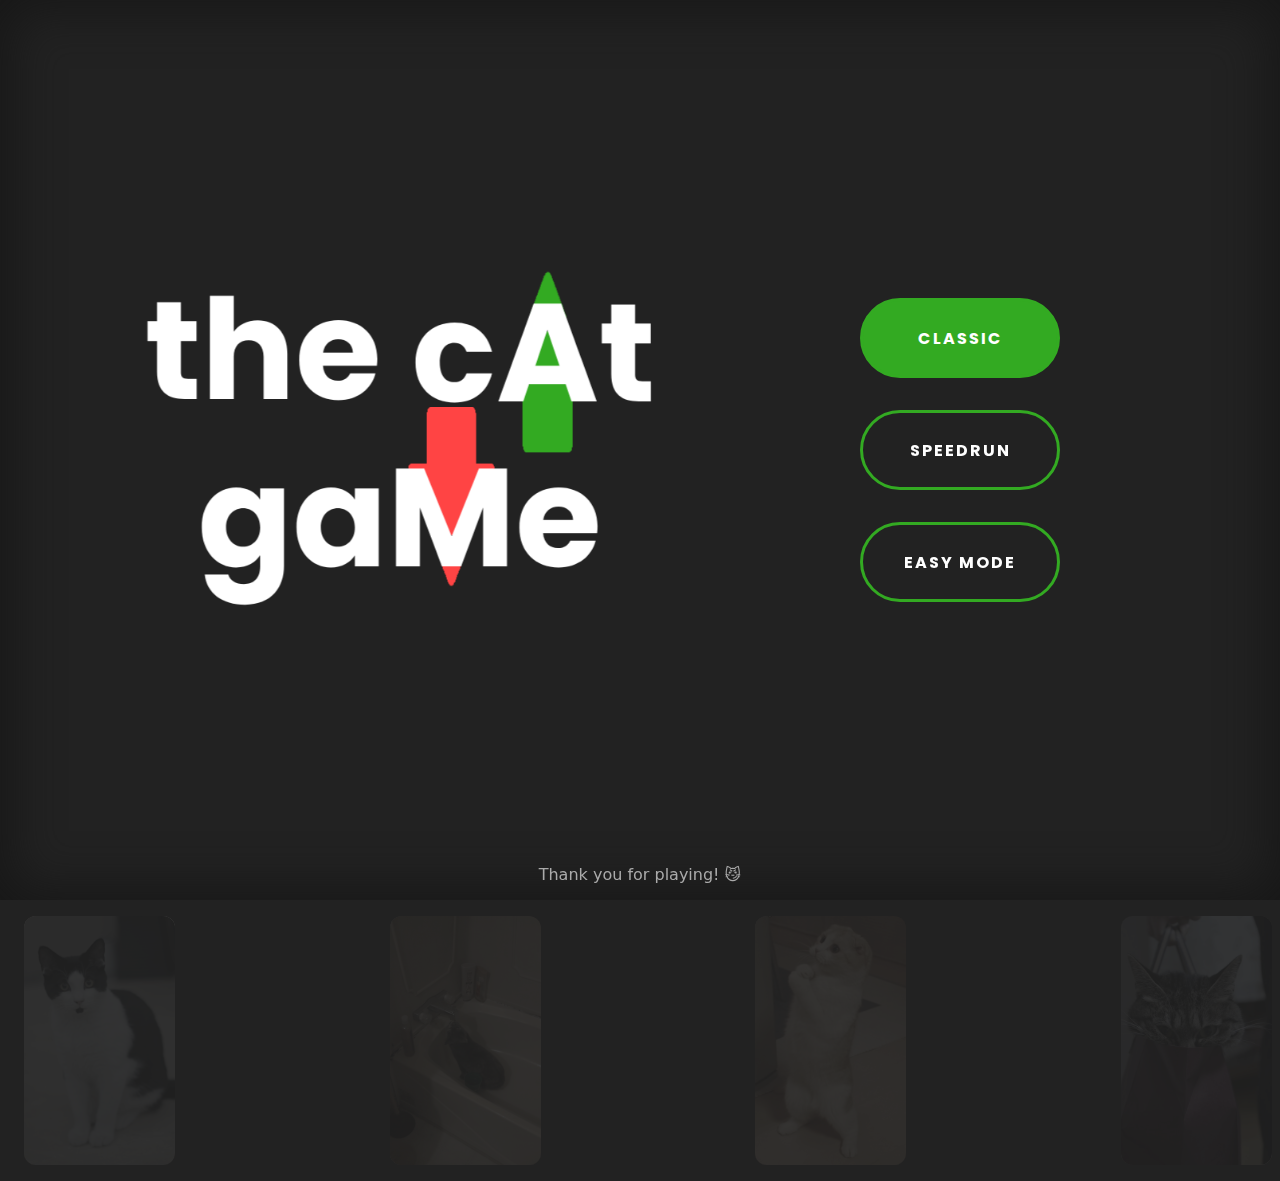
<file: index.html>
<!DOCTYPE html>
<html lang="en">
<head>
    <meta charset="UTF-8">
    <meta name="viewport" content="width=device-width, initial-scale=1.0">
    <title>CatGame</title>
    <link rel="icon" href="images/paw.png">
    <link rel="stylesheet" href="style.css">
</head>
<body>
    <div class="logo">
        <img src="images/catgamelogo.png" alt="">
    </div>

    <div class="modes-container">
        <a class="mode" href="game/classic.html">CLASSIC</a>
        <a class="mode" href="speedrun/speedrun.html">SPEEDRUN</a>
        <a class="mode" href="easy/easy.html">EASY MODE</a>
    </div>

    <div class="background">
        <div class="background__row-one">
            <div class="background__row-one-img-one">
                <img src="images/7.jpg" alt="">
            </div>
            <div class="background__row-one-img-two">
                <img src="images/2.jpg" alt="">
            </div>
            <div class="background__row-one-img-three">
                <img src="images/9.jpg" alt="">
            </div>
            <div class="background__row-one-img-four">
                <img src="images/2.jpg" alt="">
            </div>
            <div class="background__row-one-img-five">
                <img src="images/8.jpg" alt="">
            </div>
        </div>
        <div class="background__row-two">
            <div class="background__row-two-img-one">
                <img src="images/5.jpg" alt="">
            </div>
            <div class="background__row-two-img-two">
                <img src="images/1.jpg" alt="">
            </div>
            <div class="background__row-two-img-three">
                <img src="images/8.jpg" alt="">
            </div>
            <div class="background__row-two-img-four">
                <img src="images/10.jpg" alt="">
            </div>
            <div class="background__row-two-img-five">
                <img src="images/6.jpg" alt="">
            </div>
        </div>
        <div class="background__row-one">
            <div class="background__row-one-img-one">
                <img src="images/8.jpg" alt="">
            </div>
            <div class="background__row-one-img-two">
                <img src="images/3.jpg" alt="">
            </div>
            <div class="background__row-one-img-three">
                <img src="images/7.jpg" alt="">
            </div>
            <div class="background__row-one-img-four">
                <img src="images/5.jpg" alt="">
            </div>
            <div class="background__row-one-img-five">
                <img src="images/1.jpg" alt="">
            </div>
        </div>
        <div class="background__row-two">
            <div class="background__row-two-img-one">
                <img src="images/2.jpg" alt="">
            </div>
            <div class="background__row-two-img-two">
                <img src="images/9.jpg" alt="">
            </div>
            <div class="background__row-two-img-three">
                <img src="images/4.jpg" alt="">
            </div>
            <div class="background__row-two-img-four">
                <img src="images/6.jpg" alt="">
            </div>
            <div class="background__row-two-img-five">
                <img src="images/10.jpg" alt="">
            </div>
        </div>
        <div class="background__row-one">
            <div class="background__row-one-img-one">
                <img src="images/3.jpg" alt="">
            </div>
            <div class="background__row-one-img-two">
                <img src="images/8.jpg" alt="">
            </div>
            <div class="background__row-one-img-three">
                <img src="images/1.jpg" alt="">
            </div>
            <div class="background__row-one-img-four">
                <img src="images/5.jpg" alt="">
            </div>
            <div class="background__row-one-img-five">
                <img src="images/7.jpg" alt="">
            </div>
        </div>
        <div class="background__row-two">
            <div class="background__row-two-img-one">
                <img src="images/4.jpg" alt="">
            </div>
            <div class="background__row-two-img-two">
                <img src="images/2.jpg" alt="">
            </div>
            <div class="background__row-two-img-three">
                <img src="images/9.jpg" alt="">
            </div>
            <div class="background__row-two-img-four">
                <img src="images/6.jpg" alt="">
            </div>
            <div class="background__row-two-img-four">
                <img src="images/10.jpg" alt="">
            </div>
        </div>
        <div class="background__row-one">
            <div class="background__row-one-img-one">
                <img src="images/1.jpg" alt="">
            </div>
            <div class="background__row-one-img-two">
                <img src="images/2.jpg" alt="">
            </div>
            <div class="background__row-one-img-three">
                <img src="images/3.jpg" alt="">
            </div>
            <div class="background__row-one-img-four">
                <img src="images/4.jpg" alt="">
            </div>
            <div class="background__row-one-img-four">
                <img src="images/5.jpg" alt="">
            </div>
        </div>
    </div>

    <footer>
        <p>Thank you for playing! 😼</p>
    </footer>
</body>
</html>
</file>
<file: style.css>
@import url('https://fonts.googleapis.com/css2?family=Poppins:ital,wght@0,100;0,200;0,300;0,400;0,500;0,600;0,700;0,800;0,900;1,100;1,200;1,300;1,400;1,500;1,600;1,700;1,800;1,900&display=swap');
*{
    margin: 0;
    padding: 0;
    box-sizing: border-box;
    border: 0;
    outline: none;
    font-family: 'Poppins';
}
:root{
    --background-animation-duration: 40s;
}
html{
    background-color: #222;
    height: 100vh;
    width: 100vw;
    box-shadow: 0 0 48px 12px #181818 inset;
    overflow: hidden;
}
body{
    height: 100vh;
    width: 100vw;
    display: flex;
    flex-direction: row;
    align-items: center;
    justify-content: flex-start;
    gap: 60px;
}
.modes-container{
    display: flex;
    flex-direction: column;
    justify-content: space-between;
    gap: 32px;
}
.mode{
    height: 80px;
    width: 200px;
    border-radius: 100px;
    display: flex;
    justify-content: center;
    align-items: center;
    border: solid #3a2 3px;
    color: #fff;
    font-weight: bold;
    letter-spacing: 2px;
    user-select: none;
    transition: background .3s;
    cursor: pointer;
    text-decoration: none;
    z-index: 1;
}
.mode:first-child{
    background-color: #3a2;
}
.mode:nth-child(2):hover{
    background-color: #3a2;
}
.mode:nth-child(3):hover{
    background-color: #3a2;
}
.background{
    display: flex;
    position: absolute;
    height: 100vh;
    width: 100vw;
    pointer-events: none;
    opacity: .1;
    filter: grayscale(.6);
}
.background > div{
    position: relative;
    flex-basis: calc(100vw / 7);
    display: flex;
    flex-direction: column;
}
.background > div > div{
    width: 100%;
    height: calc(100vh / 3.2);
    position: absolute;
    padding: 16px;
}
.background > div:nth-child(odd) > div{
    top: 100vh;
    margin-left: 8px;
}
.background > div:nth-child(even) > div{
    bottom: 100vh;
}
.background > div > div > img{
    position: relative;
    height: 100%;
    width: 100%;
    object-fit: cover;
    border-radius: 12px;
}
.background > div:nth-child(odd) > div:first-child{
    animation: oneup infinite var(--background-animation-duration) linear;
}
.background > div:nth-child(odd) > div:nth-child(2){
    animation: oneup infinite var(--background-animation-duration) linear;
    animation-delay: calc(var(--background-animation-duration) / -5);
}
.background > div:nth-child(odd) > div:nth-child(3){
    animation: oneup infinite var(--background-animation-duration) linear;
    animation-delay: calc(var(--background-animation-duration) / -5 * 2);
}
.background > div:nth-child(odd) > div:nth-child(4){
    animation: oneup infinite var(--background-animation-duration) linear;
    animation-delay: calc(var(--background-animation-duration) / -5 * 3);
}
.background > div:nth-child(odd) > div:nth-child(5){
    animation: oneup infinite var(--background-animation-duration) linear;
    animation-delay: calc(var(--background-animation-duration) / -5 * 4);
}
.background > div:nth-child(even) > div:first-child{
    animation: onedown infinite var(--background-animation-duration) linear;
}
.background > div:nth-child(even) > div:nth-child(2){
    animation: onedown infinite var(--background-animation-duration) linear;
    animation-delay: calc(var(--background-animation-duration) / -5);
}
.background > div:nth-child(even) > div:nth-child(3){
    animation: onedown infinite var(--background-animation-duration) linear;
    animation-delay: calc(var(--background-animation-duration) / -5 * 2);
}
.background > div:nth-child(even) > div:nth-child(4){
    animation: onedown infinite var(--background-animation-duration) linear;
    animation-delay: calc(var(--background-animation-duration) / -5 * 3);
}
.background > div:nth-child(even) > div:nth-child(5){
    animation: onedown infinite var(--background-animation-duration) linear;
    animation-delay: calc(var(--background-animation-duration) / -5 * 4);
}

@keyframes oneup {
    to{
        transform: translateY(-150vh);
    }
}
@keyframes onedown {
    to{
        transform: translateY(150vh);
    }
}
.logo{
    height: 400px;
    width: 800px;
    margin-left: 16vw;
    z-index: 100;
}
.logo img{
    height: 100%;
    width: 100%;
    object-fit: contain;
}

@media screen and (width < 1450px) {
    .body{
        justify-content: center;
    }
    .logo{margin-left: 0;}
}
footer{
    position: absolute;
    bottom: 16px;
    width: 60%;
    left: 50%;
    transform: translateX(-50%);
    text-align: center;
    color: #aaa;
}
footer p{
    font-family: system-ui, -apple-system, BlinkMacSystemFont, 'Segoe UI', Roboto, Oxygen, Ubuntu, Cantarell, 'Open Sans', 'Helvetica Neue', sans-serif;
}
</file>
